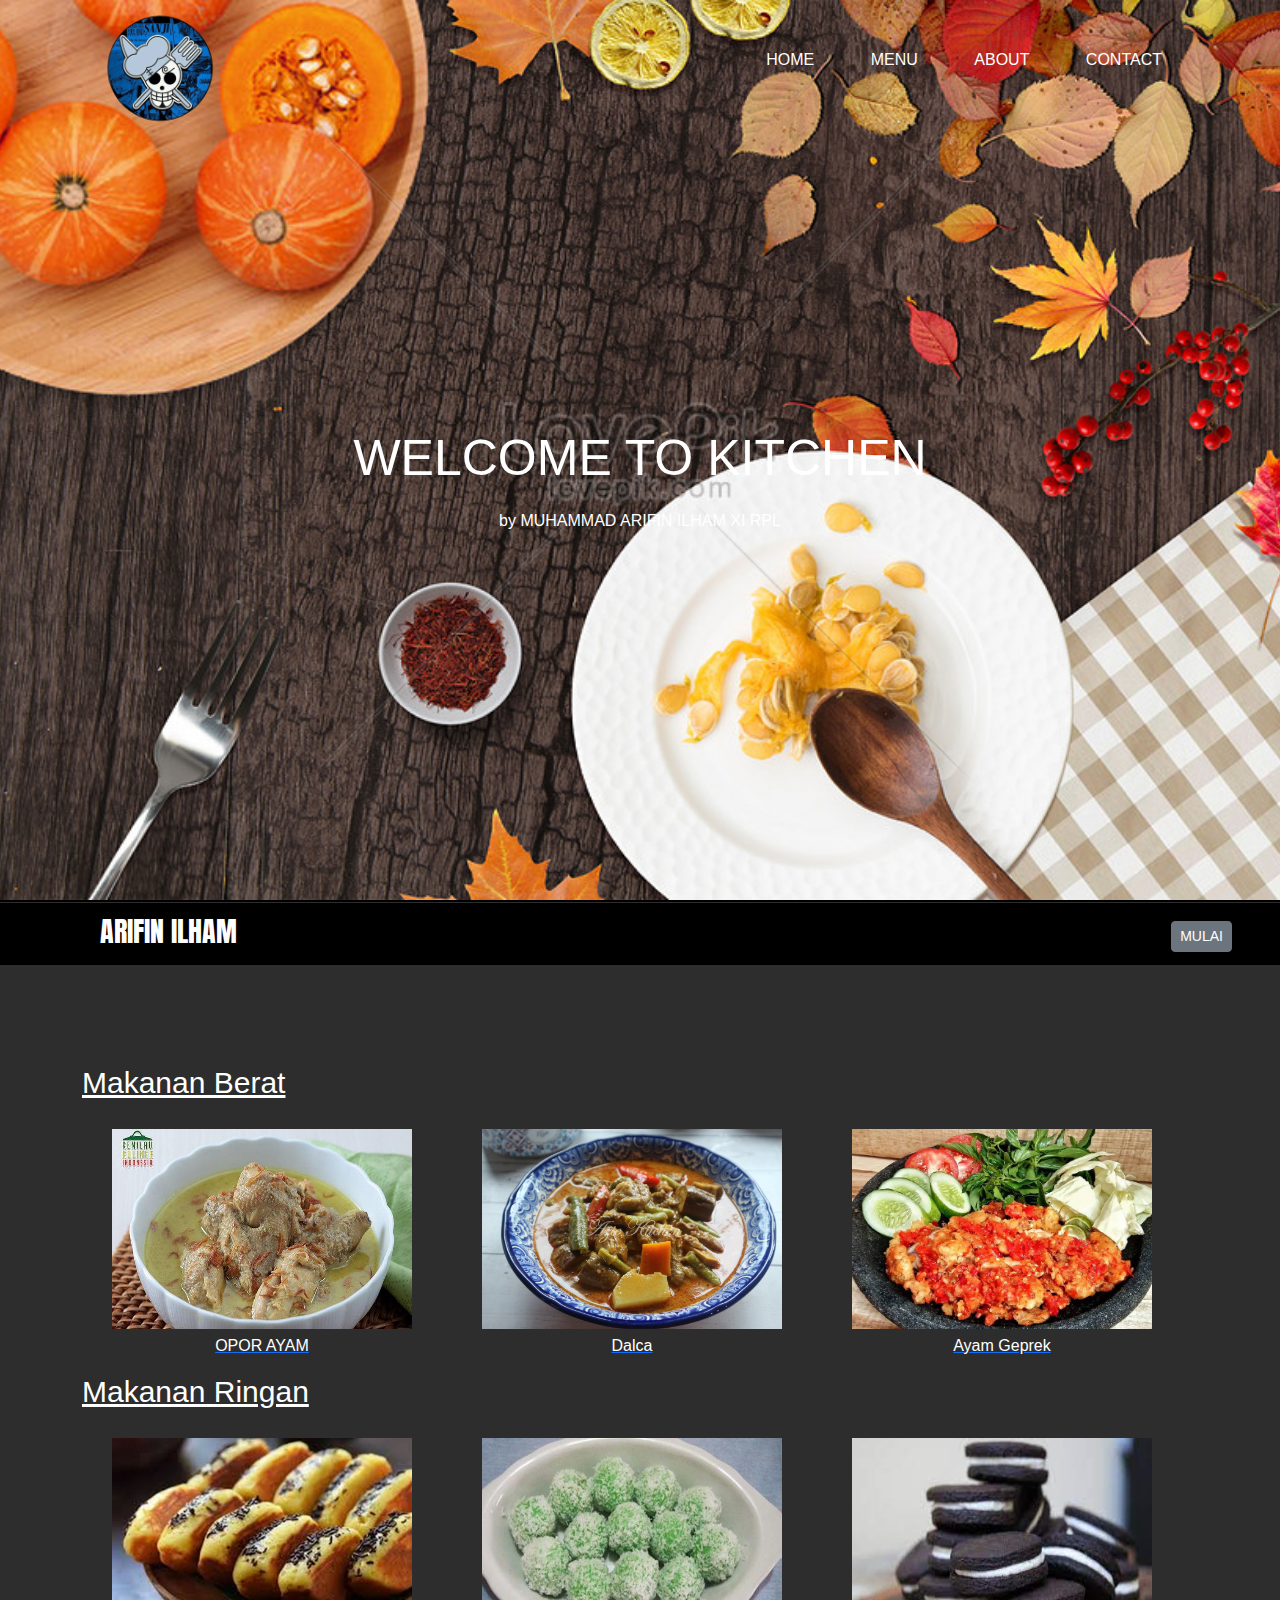
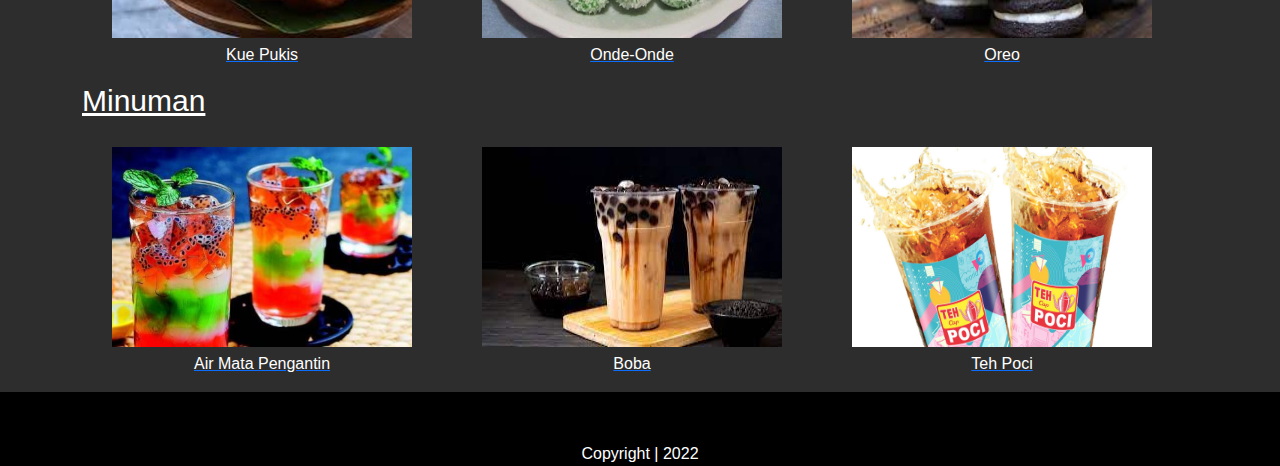
<file: Website makanan/index.html>
<!DOCTYPE html>
<html lang="en">

<head>
    <meta charset="UTF-8">
    <meta http-equiv="X-UA-Compatible" content="IE=edge">
    <meta name="viewport" content="width=device-width, initial-scale=1.0">
    <title>Makanan</title>
    <link rel="stylesheet" href="style.css">
    <link rel="stylesheet" href="https://cdn.jsdelivr.net/npm/bootstrap@5.2.0/dist/css/bootstrap.min.css">
</head>

<body>
    <div class="banner">
        <div class="navbar">
            <img class="logo" src="Img/logo.png" alt="">
            <ul>
                <li><a href="">Home</a></li>
                <li><a href="">Menu</a></li>
                <li><a href="">About</a></li>
                <li><a href="">contact</a></li>
            </ul>
        </div>
        <div class="content">
            <h1>WELCOME TO KITCHEN</h1>
            <p>by MUHAMMAD ARIFIN ILHAM XI RPL</p>
        </div>
    </div>

    <div class="food">
        <div class="barrier">
            <h3>ARIFIN ILHAM</h3>
            <button type="button" class="btn btn-secondary btn-sm float-end mt-3 me-5">MULAI</button>
        </div>

        <div class="container">
            <div class="makanan-berat">
                <h2 class=""> <u> Makanan Berat</u></h2>
                <div class="image">
                    <div class="thumbnail">
                        <a href="Oporayam/Opor ayam.html"><img src="Img/opor ayam.jpg" width="300px" height="200px"
                                alt="">
                            <p>OPOR AYAM</p>
                        </a>

                    </div>
                </div>
                <div class="image">
                    <div class="thumbnail">
                        <a href="Dalca/dalca.html">
                            <img src="Img/dalca.jpg" width="300px" height="200px" alt="">
                            <p>Dalca</p>
                        </a>
                    </div>
                </div>
                <div class="image">
                    <div class="thumbnail">
                        <a href="ayam geprek/ayam geprek.html">
                            <img src="Img/ayam geprek.jpg" width="300px" height="200px" alt="">
                            <p>Ayam Geprek</p>
                        </a>
                    </div>
                </div>
            </div>

            <div class="makanan-ringan">
                <h2 class=""> <u> Makanan Ringan</u></h2>
                <div class="image">
                    <div class="thumbnail">
                        <a href="pukis/pukis.html"><img src="Img/kue pukis.jpg" width="300px" height="200px" alt="">
                            <p>Kue Pukis</p>
                        </a>

                    </div>
                </div>
                <div class="image">
                    <div class="thumbnail">
                        <a href="ondel/ondel.html">
                            <img src="Img/ondel.jpg" width="300px" height="200px" alt="">
                            <p>Onde-Onde</p>
                        </a>
                    </div>
                </div>
                <div class="image">
                    <div class="thumbnail">
                        <a href="oreo/oreo.html">
                            <img src="Img/oreo.jpg" width="300px" height="200px" alt="">
                            <p>Oreo</p>
                        </a>
                    </div>
                </div>
            </div>

            <div class="makanan-ringan">
                <h2 class=""> <u> Minuman</u></h2>
                <div class="image">
                    <div class="thumbnail">
                        <a href="pengantin/penganti.html"><img src="Img/air mata pengantin.jpg" width="300px"
                                height="200px" alt="">
                            <p>Air Mata Pengantin</p>
                        </a>

                    </div>
                </div>
                <div class="image">
                    <div class="thumbnail">
                        <a href="boba/boba.html">
                            <img src="Img/boba.jpg" width="300px" height="200px" alt="">
                            <p>Boba</p>
                        </a>
                    </div>
                </div>
                <div class="image">
                    <div class="thumbnail">
                        <a href="teh/teh.html">
                            <img src="Img/teh poci.jpg" width="300px" height="200px" alt="">
                            <p>Teh Poci</p>
                        </a>
                    </div>
                </div>
            </div>

        </div>

    </div>
    <footer>
        Copyright | 2022
    </footer>
</body>

</html>
</file>
<file: Website makanan/style.css>
@import url('https://fonts.googleapis.com/css2?family=Anton&family=Poppins:wght@100;200;300&display=swap');

* {
    margin: 0;
    padding: 0;
    font-family: sans-serif;
}

body {
    background-color: #2d2d2d;
}

.banner {
    width: 100%;
    height: 100vh;
    background-image: url(Img/background.jpg);
    background-size: cover;
    background-position: center;
    border-bottom: 100px #ff0606;
}

.navbar {
    width: 85%;
    margin: 0px 10px 0px 100px;
    padding: 0;
    display: flex;
    align-items: center;
    justify-content: space-between;
}

.logo {
    width: 120px;
    cursor: pointer;
}

.navbar ul li {
    list-style: none;
    display: inline-block;
    margin: 0 26px;
    position: relative;
}

.navbar ul li a {
    text-decoration: none;
    color: #fff;
    text-transform: uppercase;
}

.navbar ul li::after {
    content: '';
    height: 3px;
    width: 0;
    background: #ff0606;
    position: absolute;
    left: 0;
    bottom: -10px;
    transition: 0.5s;
}

.navbar ul li:hover::after {
    width: 100%;
}

.content {
    width: 100%;
    position: absolute;
    top: 50%;
    transform: translateY(-50%);
    text-align: center;
    color: #fff;
}

.content h1 {
    font-size: 50px;
    margin-top: 80px;
}

.content p {
    margin: 20px auto;
    font-weight: 100;
    line-height: 25px;
}

.food {
    width: 100%;
    background-color: #2d2d2d;
    border-top: rgb(0, 0, 0) double 5px;
    overflow: hidden;
}

.barrier {
    width: 100%;
    height: 60px;
    background-color: rgb(0, 0, 0);
}

.barrier h3 {
    color: white;
    margin-left: 100px;
    padding-top: 10px;
    font-family: 'Anton', sans-serif;
    position: absolute;
}

.container {
    height: auto;
    margin-top: 100px;
    color: #ffffff;
}

.makanan-berat h2 {
    font-size: 30px;
}

.makanan-ringan h2 {
    font-size: 30px;
}

.makanan-berat {
    margin-top: 10px;
}

.thumbnail {
    margin-top: 20px;
    width: 300px;
    text-align: center;
    float: left;
    margin-right: 40px;
    margin-left: 30px;
    text-decoration: none;
}

.thumbnail p {
    padding-top: 5px;
    color: #fff;
}

.thumbnail p:hover {
    color: salmon;
}

footer {
    text-align: center;
    color: #fff;
    width: 100%;
    padding-top: 50px;
    background-color: rgb(0, 0, 0);
}
</file>
